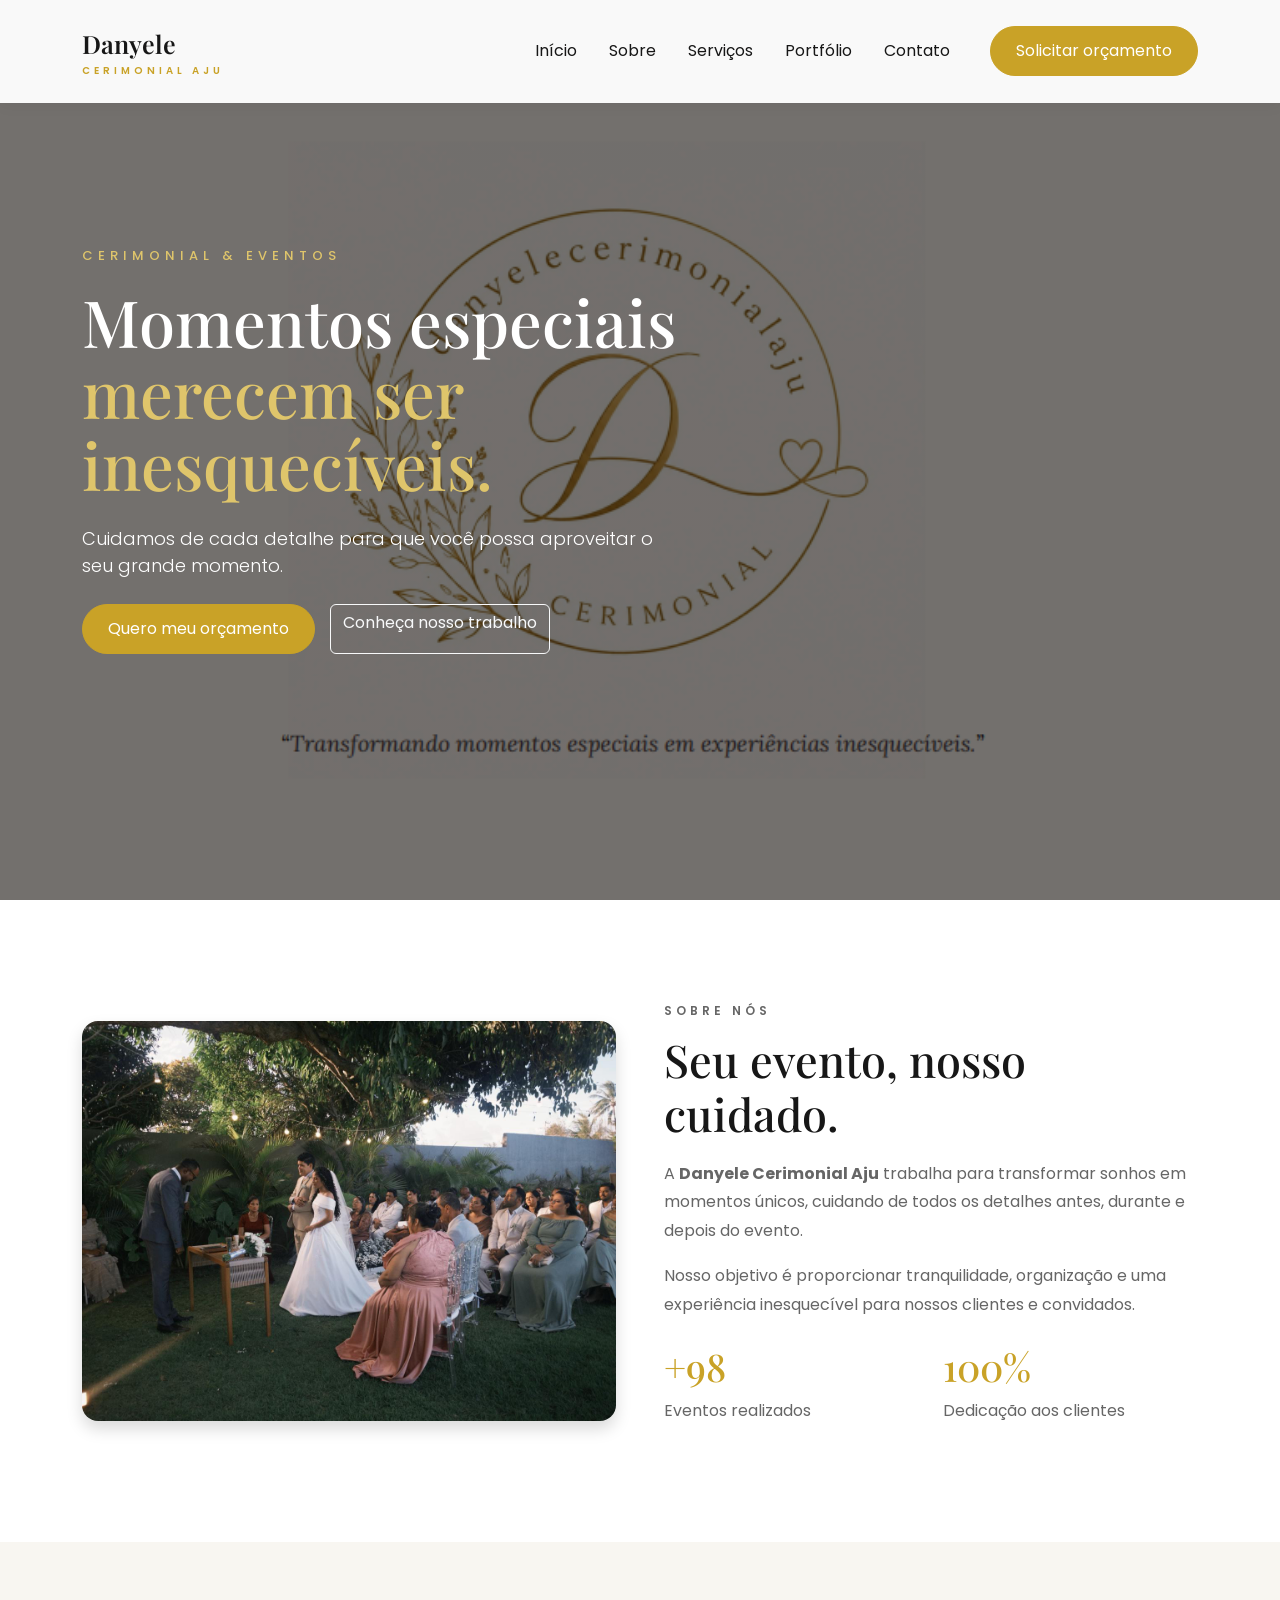
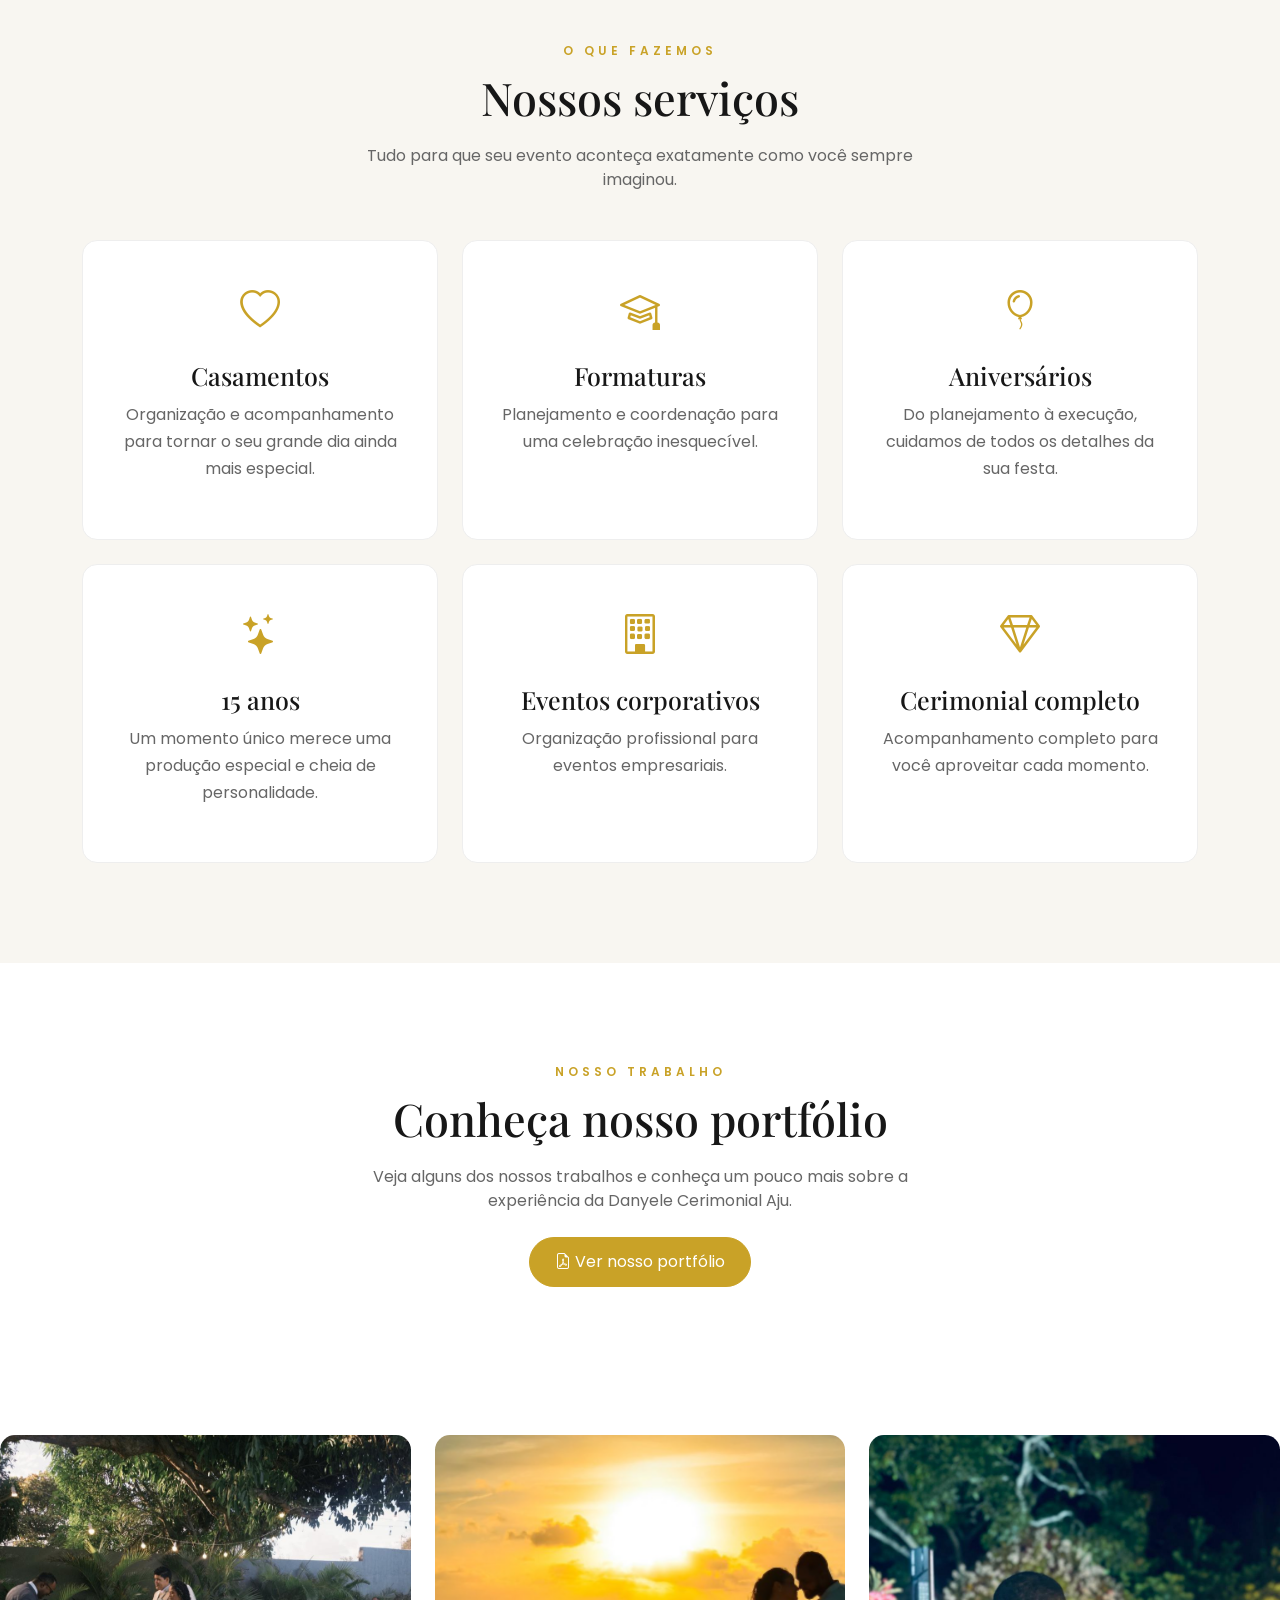
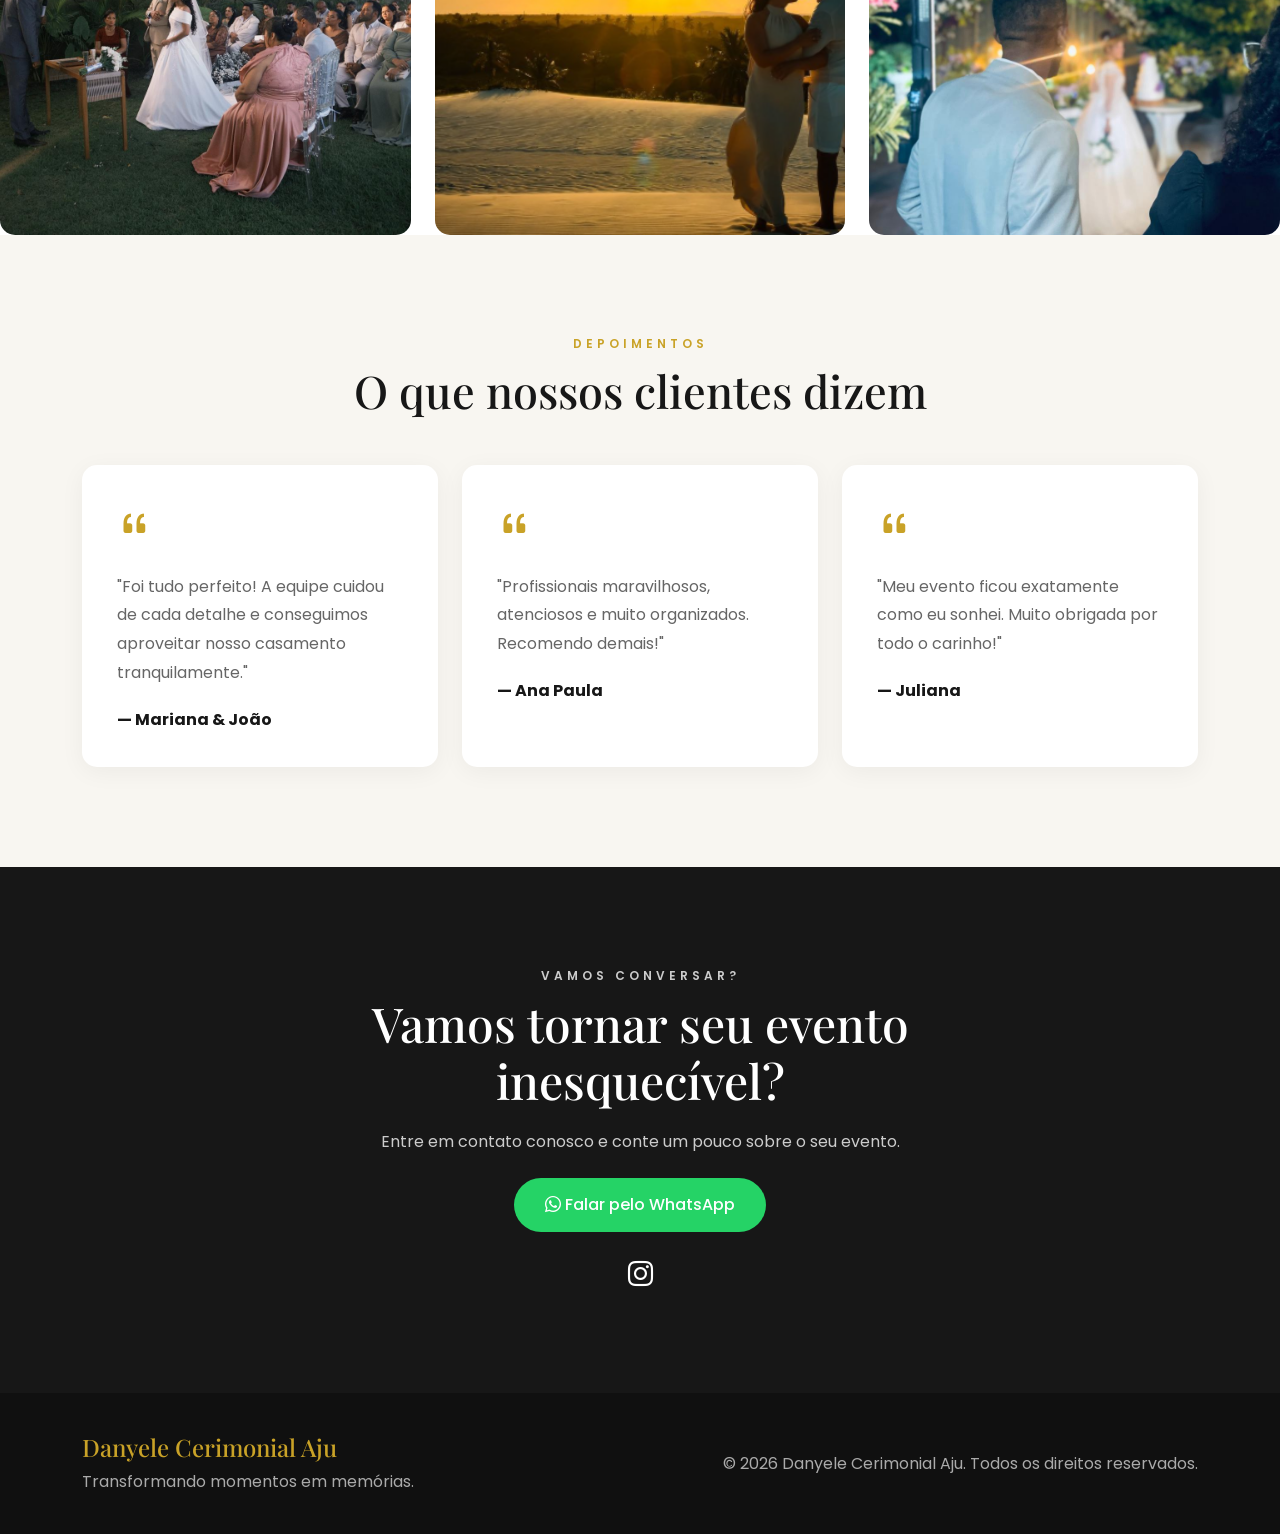
<file: index.html>
<!DOCTYPE html>
<html lang="pt-BR">

<head>
    <meta charset="UTF-8">
    <meta name="viewport" content="width=device-width, initial-scale=1.0">

    <title>Danyele Cerimonial Aju | Eventos Inesquecíveis</title>

    <link href="https://cdn.jsdelivr.net/npm/bootstrap@5.3.3/dist/css/bootstrap.min.css" rel="stylesheet">
    <link rel="stylesheet" href="https://cdn.jsdelivr.net/npm/bootstrap-icons@1.11.3/font/bootstrap-icons.min.css">
    <link rel="stylesheet" href="css/style.css">
</head>

<body>

    
    <nav class="navbar navbar-expand-lg fixed-top">
        <div class="container">

            <a class="navbar-brand" href="#inicio">
                Danyele <span>Cerimonial Aju</span>
            </a>

            <button class="navbar-toggler" type="button"
                data-bs-toggle="collapse"
                data-bs-target="#menu">
                <span class="navbar-toggler-icon"></span>
            </button>

            <div class="collapse navbar-collapse" id="menu">

                <ul class="navbar-nav ms-auto">

                    <li class="nav-item">
                        <a class="nav-link" href="#inicio">Início</a>
                    </li>

                    <li class="nav-item">
                        <a class="nav-link" href="#sobre">Sobre</a>
                    </li>

                    <li class="nav-item">
                        <a class="nav-link" href="#servicos">Serviços</a>
                    </li>

                    <li class="nav-item">
                        <a class="nav-link" href="#portfolio">Portfólio</a>
                    </li>

                    <li class="nav-item">
                        <a class="nav-link" href="#contato">Contato</a>
                    </li>

                </ul>

                <a href="#contato" class="btn btn-dourado ms-lg-4">
                    Solicitar orçamento
                </a>

            </div>
        </div>
    </nav>


    
    <section id="inicio" class="hero">

        <div class="container">

            <div class="row align-items-center min-vh-100">

                <div class="col-lg-7">

                    <p class="hero-subtitle">
                        CERIMONIAL & EVENTOS
                    </p>

                    <h1>
                        Momentos especiais
                        <span>merecem ser inesquecíveis.</span>
                    </h1>

                    <p class="hero-text">
                        Cuidamos de cada detalhe para que você possa
                        aproveitar o seu grande momento.
                    </p>

                    <div class="hero-buttons">

                        <a href="#contato" class="btn btn-dourado">
                            Quero meu orçamento
                        </a>

                        <a href="#portfolio" class="btn btn-outline-light">
                            Conheça nosso trabalho
                        </a>

                    </div>

                </div>

            </div>

        </div>

    </section>


    
    <section id="sobre" class="section-padding">

        <div class="container">

            <div class="row align-items-center g-5">

                <div class="col-lg-6">

                    <img src="img/evento1.jpeg"
                        class="img-fluid rounded-4 shadow"
                        alt="Evento realizado pela Danyele Cerimonial Aju">

                </div>

                <div class="col-lg-6">

                    <p class="section-subtitle">
                        SOBRE NÓS
                    </p>

                    <h2>
                        Seu evento, nosso cuidado.
                    </h2>

                    <p>
                        A <strong>Danyele Cerimonial Aju</strong> trabalha
                        para transformar sonhos em momentos únicos,
                        cuidando de todos os detalhes antes, durante
                        e depois do evento.
                    </p>

                    <p>
                        Nosso objetivo é proporcionar tranquilidade,
                        organização e uma experiência inesquecível
                        para nossos clientes e convidados.
                    </p>

                    <div class="row mt-4">

                        <div class="col-6">
                            <h3>+98</h3>
                            <p>Eventos realizados</p>
                        </div>

                        <div class="col-6">
                            <h3>100%</h3>
                            <p>Dedicação aos clientes</p>
                        </div>

                    </div>

                </div>

            </div>

        </div>

    </section>


    
    <section id="servicos" class="section-padding bg-claro">

        <div class="container">

            <div class="text-center mb-5">

                <p class="section-subtitle">
                    O QUE FAZEMOS
                </p>

                <h2>
                    Nossos serviços
                </h2>

                <p class="section-description">
                    Tudo para que seu evento aconteça exatamente
                    como você sempre imaginou.
                </p>

            </div>


            <div class="row g-4">

                <!-- Serviço 1 -->
                <div class="col-md-6 col-lg-4">

                    <div class="service-card">

                        <i class="bi bi-heart"></i>

                        <h3>Casamentos</h3>

                        <p>
                            Organização e acompanhamento para tornar
                            o seu grande dia ainda mais especial.
                        </p>

                    </div>

                </div>


                
                <div class="col-md-6 col-lg-4">

                    <div class="service-card">

                        <i class="bi bi-mortarboard"></i>

                        <h3>Formaturas</h3>

                        <p>
                            Planejamento e coordenação para uma
                            celebração inesquecível.
                        </p>

                    </div>

                </div>


                
                <div class="col-md-6 col-lg-4">

                    <div class="service-card">

                        <i class="bi bi-balloon"></i>

                        <h3>Aniversários</h3>

                        <p>
                            Do planejamento à execução, cuidamos
                            de todos os detalhes da sua festa.
                        </p>

                    </div>

                </div>


                
                <div class="col-md-6 col-lg-4">

                    <div class="service-card">

                        <i class="bi bi-stars"></i>

                        <h3>15 anos</h3>

                        <p>
                            Um momento único merece uma produção
                            especial e cheia de personalidade.
                        </p>

                    </div>

                </div>


                
                <div class="col-md-6 col-lg-4">

                    <div class="service-card">

                        <i class="bi bi-building"></i>

                        <h3>Eventos corporativos</h3>

                        <p>
                            Organização profissional para eventos
                            empresariais.
                        </p>

                    </div>

                </div>


               
                <div class="col-md-6 col-lg-4">

                    <div class="service-card">

                        <i class="bi bi-gem"></i>

                        <h3>Cerimonial completo</h3>

                        <p>
                            Acompanhamento completo para você
                            aproveitar cada momento.
                        </p>

                    </div>

                </div>

            </div>

        </div>

    </section>


    
    <section id="portfolio" class="section-padding">

    <div class="container">

        <div class="text-center mb-5">

            <p class="section-subtitle">
                NOSSO TRABALHO
            </p>

            <h2>
                Conheça nosso portfólio
            </h2>

            <p class="section-description">
                Veja alguns dos nossos trabalhos e conheça
                um pouco mais sobre a experiência da
                Danyele Cerimonial Aju.
            </p>

            <a href="documentos/portfolio.pdf"
               target="_blank"
               class="btn btn-dourado mt-4">

                <i class="bi bi-file-earmark-pdf"></i>

                Ver nosso portfólio

            </a>

        </div>

    </div>

</section>


            <div class="row g-4">

                <div class="col-md-4">

                    <div class="portfolio-item">

                        <img src="img/evento1.jpeg"
                            alt="Evento">

                    </div>

                </div>


                <div class="col-md-4">

                    <div class="portfolio-item">

                        <img src="img/evento2.png"
                            alt="Evento">

                    </div>

                </div>


                <div class="col-md-4">

                    <div class="portfolio-item">

                        <img src="img/evento3.jpeg"
                            alt="Evento">

                    </div>

                </div>

            </div>

        </div>

    </section>


    
    <section class="section-padding bg-claro">

        <div class="container">

            <div class="text-center mb-5">

                <p class="section-subtitle">
                    DEPOIMENTOS
                </p>

                <h2>
                    O que nossos clientes dizem
                </h2>

            </div>


            <div class="row g-4">

                <div class="col-md-4">

                    <div class="testimonial">

                        <i class="bi bi-quote"></i>

                        <p>
                            "Foi tudo perfeito! A equipe cuidou
                            de cada detalhe e conseguimos aproveitar
                            nosso casamento tranquilamente."
                        </p>

                        <strong>
                            — Mariana & João
                        </strong>

                    </div>

                </div>


                <div class="col-md-4">

                    <div class="testimonial">

                        <i class="bi bi-quote"></i>

                        <p>
                            "Profissionais maravilhosos, atenciosos
                            e muito organizados. Recomendo demais!"
                        </p>

                        <strong>
                            — Ana Paula
                        </strong>

                    </div>

                </div>


                <div class="col-md-4">

                    <div class="testimonial">

                        <i class="bi bi-quote"></i>

                        <p>
                            "Meu evento ficou exatamente como
                            eu sonhei. Muito obrigada por todo
                            o carinho!"
                        </p>

                        <strong>
                            — Juliana
                        </strong>

                    </div>

                </div>

            </div>

        </div>

    </section>


    
    <section id="contato" class="contact-section">

        <div class="container">

            <div class="row justify-content-center">

                <div class="col-lg-8 text-center">

                    <p class="section-subtitle">
                        VAMOS CONVERSAR?
                    </p>

                    <h2>
                        Vamos tornar seu evento inesquecível?
                    </h2>

                    <p>
                        Entre em contato conosco e conte um pouco
                        sobre o seu evento.
                    </p>

                    <div class="mt-4">

                        <a href="https://wa.me/5579988365335"
                            target="_blank"
                            class="btn btn-whatsapp">

                            <i class="bi bi-whatsapp"></i>

                            Falar pelo WhatsApp

                        </a>

                    </div>

                    <div class="social-links mt-4">

                        <a href="https://www.instagram.com/danyelecerimonialaju?utm_source=ig_web_button_share_sheet&igsh=ZDNlZDc0MzIxNw==" target="_blank">
                            <i class="bi bi-instagram"></i>
                        </a>

                    </div>

                </div>

            </div>

        </div>

    </section>


    
    <footer>

        <div class="container">

            <div class="row align-items-center">

                <div class="col-md-6">

                    <h4>
                        Danyele Cerimonial Aju
                    </h4>

                    <p>
                        Transformando momentos em memórias.
                    </p>

                </div>

                <div class="col-md-6 text-md-end">

                    <p>
                        © 2026 Danyele Cerimonial Aju.
                        Todos os direitos reservados.
                    </p>

                </div>

            </div>

        </div>

    </footer>


    
    <script src="https://cdn.jsdelivr.net/npm/bootstrap@5.3.3/dist/js/bootstrap.bundle.min.js"></script>

</body>

</html>
</file>
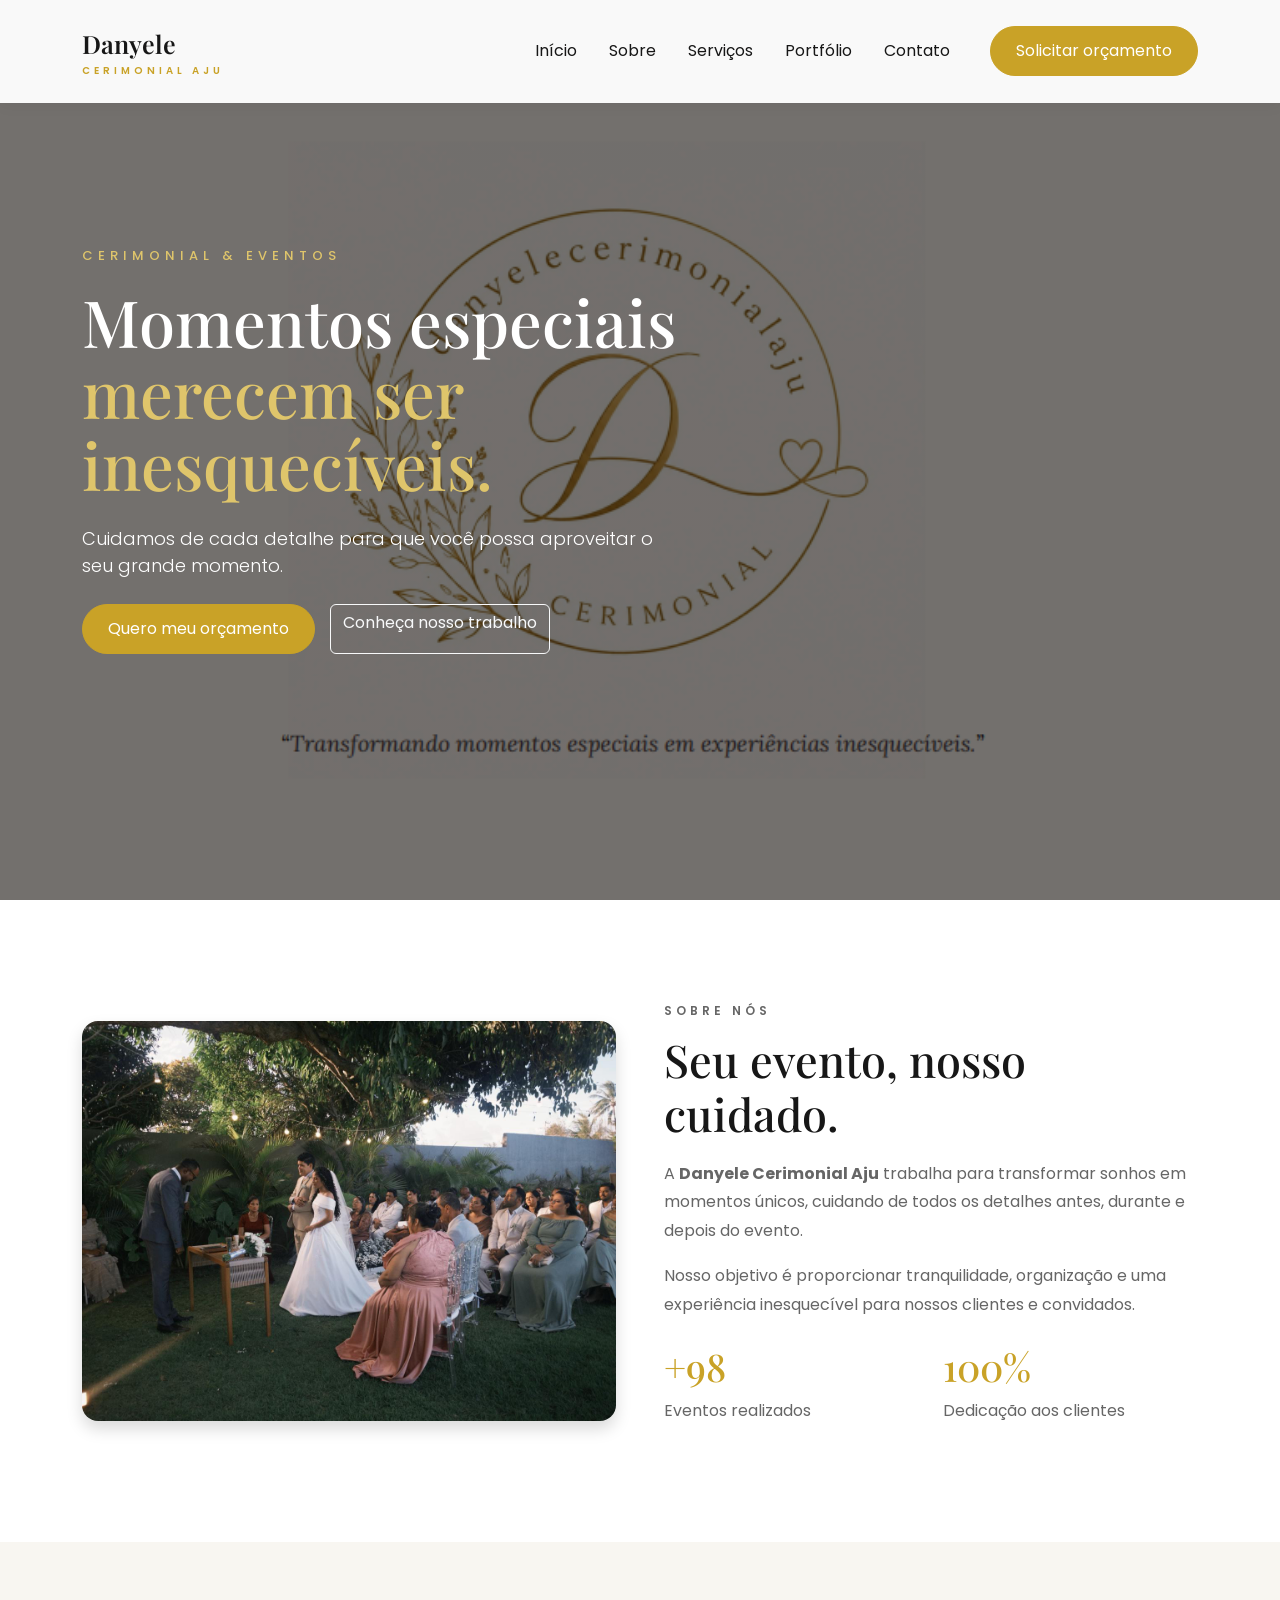
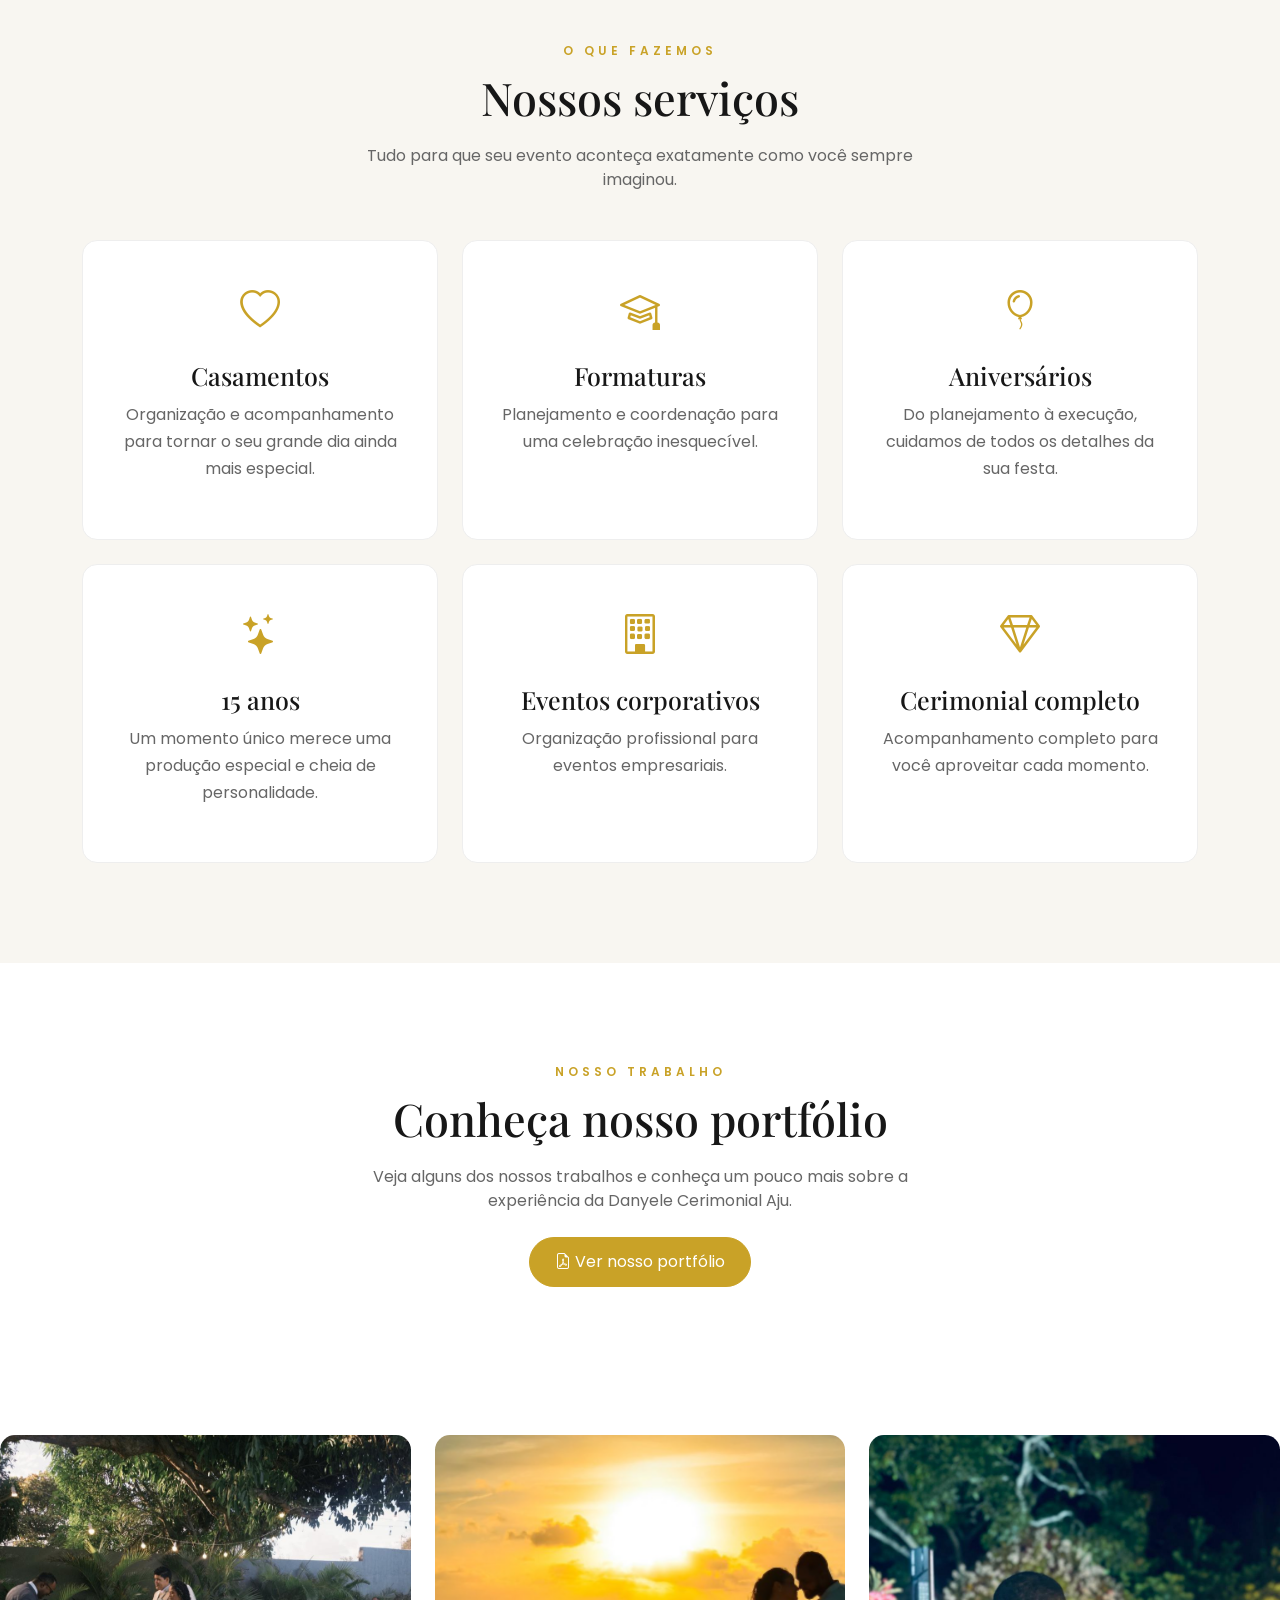
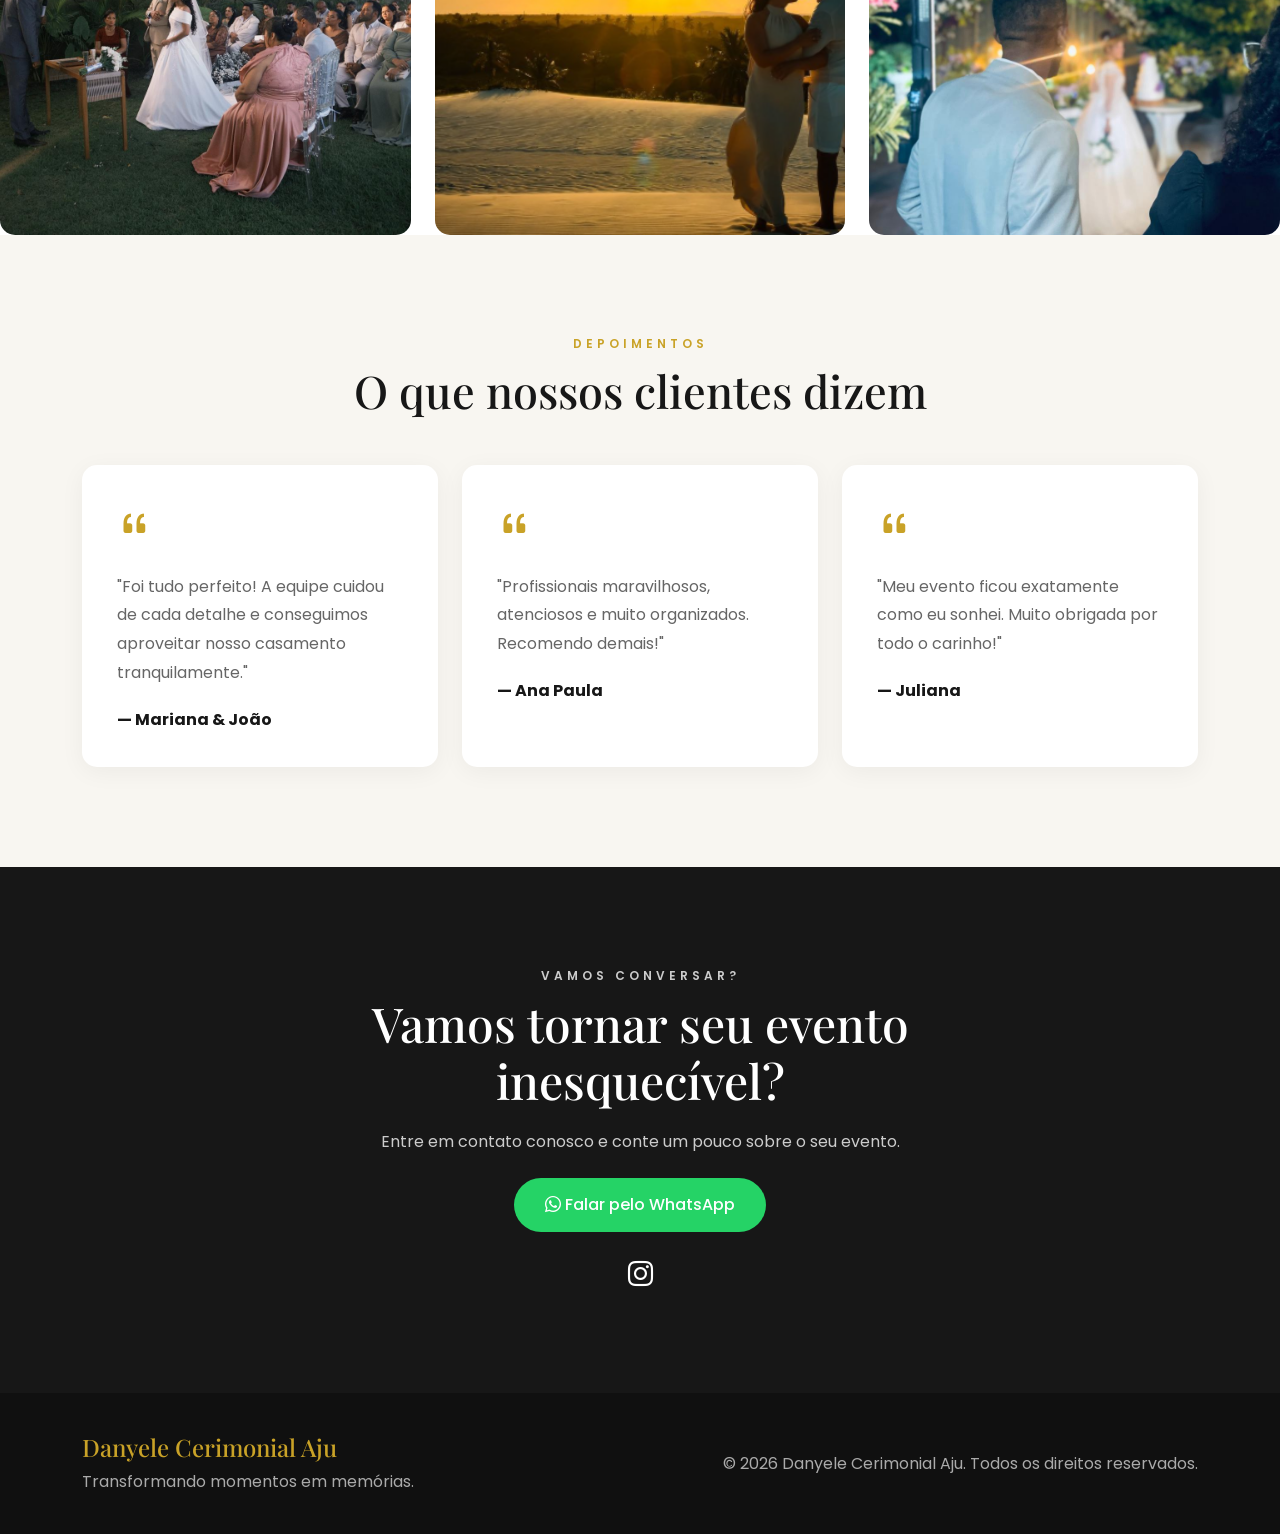
<file: main.index.html>
<!DOCTYPE html>
<html lang="pt-BR">

<head>
    <meta charset="UTF-8">
    <meta name="viewport" content="width=device-width, initial-scale=1.0">

    <title>Danyele Cerimonial Aju | Eventos Inesquecíveis</title>

    <link href="https://cdn.jsdelivr.net/npm/bootstrap@5.3.3/dist/css/bootstrap.min.css" rel="stylesheet">
    <link rel="stylesheet" href="https://cdn.jsdelivr.net/npm/bootstrap-icons@1.11.3/font/bootstrap-icons.min.css">
    <link rel="stylesheet" href="css/style.css">
</head>

<body>

    
    <nav class="navbar navbar-expand-lg fixed-top">
        <div class="container">

            <a class="navbar-brand" href="#inicio">
                Danyele <span>Cerimonial Aju</span>
            </a>

            <button class="navbar-toggler" type="button"
                data-bs-toggle="collapse"
                data-bs-target="#menu">
                <span class="navbar-toggler-icon"></span>
            </button>

            <div class="collapse navbar-collapse" id="menu">

                <ul class="navbar-nav ms-auto">

                    <li class="nav-item">
                        <a class="nav-link" href="#inicio">Início</a>
                    </li>

                    <li class="nav-item">
                        <a class="nav-link" href="#sobre">Sobre</a>
                    </li>

                    <li class="nav-item">
                        <a class="nav-link" href="#servicos">Serviços</a>
                    </li>

                    <li class="nav-item">
                        <a class="nav-link" href="#portfolio">Portfólio</a>
                    </li>

                    <li class="nav-item">
                        <a class="nav-link" href="#contato">Contato</a>
                    </li>

                </ul>

                <a href="#contato" class="btn btn-dourado ms-lg-4">
                    Solicitar orçamento
                </a>

            </div>
        </div>
    </nav>


    
    <section id="inicio" class="hero">

        <div class="container">

            <div class="row align-items-center min-vh-100">

                <div class="col-lg-7">

                    <p class="hero-subtitle">
                        CERIMONIAL & EVENTOS
                    </p>

                    <h1>
                        Momentos especiais
                        <span>merecem ser inesquecíveis.</span>
                    </h1>

                    <p class="hero-text">
                        Cuidamos de cada detalhe para que você possa
                        aproveitar o seu grande momento.
                    </p>

                    <div class="hero-buttons">

                        <a href="#contato" class="btn btn-dourado">
                            Quero meu orçamento
                        </a>

                        <a href="#portfolio" class="btn btn-outline-light">
                            Conheça nosso trabalho
                        </a>

                    </div>

                </div>

            </div>

        </div>

    </section>


    
    <section id="sobre" class="section-padding">

        <div class="container">

            <div class="row align-items-center g-5">

                <div class="col-lg-6">

                    <img src="img/evento1.jpeg"
                        class="img-fluid rounded-4 shadow"
                        alt="Evento realizado pela Danyele Cerimonial Aju">

                </div>

                <div class="col-lg-6">

                    <p class="section-subtitle">
                        SOBRE NÓS
                    </p>

                    <h2>
                        Seu evento, nosso cuidado.
                    </h2>

                    <p>
                        A <strong>Danyele Cerimonial Aju</strong> trabalha
                        para transformar sonhos em momentos únicos,
                        cuidando de todos os detalhes antes, durante
                        e depois do evento.
                    </p>

                    <p>
                        Nosso objetivo é proporcionar tranquilidade,
                        organização e uma experiência inesquecível
                        para nossos clientes e convidados.
                    </p>

                    <div class="row mt-4">

                        <div class="col-6">
                            <h3>+98</h3>
                            <p>Eventos realizados</p>
                        </div>

                        <div class="col-6">
                            <h3>100%</h3>
                            <p>Dedicação aos clientes</p>
                        </div>

                    </div>

                </div>

            </div>

        </div>

    </section>


    
    <section id="servicos" class="section-padding bg-claro">

        <div class="container">

            <div class="text-center mb-5">

                <p class="section-subtitle">
                    O QUE FAZEMOS
                </p>

                <h2>
                    Nossos serviços
                </h2>

                <p class="section-description">
                    Tudo para que seu evento aconteça exatamente
                    como você sempre imaginou.
                </p>

            </div>


            <div class="row g-4">

                <!-- Serviço 1 -->
                <div class="col-md-6 col-lg-4">

                    <div class="service-card">

                        <i class="bi bi-heart"></i>

                        <h3>Casamentos</h3>

                        <p>
                            Organização e acompanhamento para tornar
                            o seu grande dia ainda mais especial.
                        </p>

                    </div>

                </div>


                
                <div class="col-md-6 col-lg-4">

                    <div class="service-card">

                        <i class="bi bi-mortarboard"></i>

                        <h3>Formaturas</h3>

                        <p>
                            Planejamento e coordenação para uma
                            celebração inesquecível.
                        </p>

                    </div>

                </div>


                
                <div class="col-md-6 col-lg-4">

                    <div class="service-card">

                        <i class="bi bi-balloon"></i>

                        <h3>Aniversários</h3>

                        <p>
                            Do planejamento à execução, cuidamos
                            de todos os detalhes da sua festa.
                        </p>

                    </div>

                </div>


                
                <div class="col-md-6 col-lg-4">

                    <div class="service-card">

                        <i class="bi bi-stars"></i>

                        <h3>15 anos</h3>

                        <p>
                            Um momento único merece uma produção
                            especial e cheia de personalidade.
                        </p>

                    </div>

                </div>


                
                <div class="col-md-6 col-lg-4">

                    <div class="service-card">

                        <i class="bi bi-building"></i>

                        <h3>Eventos corporativos</h3>

                        <p>
                            Organização profissional para eventos
                            empresariais.
                        </p>

                    </div>

                </div>


               
                <div class="col-md-6 col-lg-4">

                    <div class="service-card">

                        <i class="bi bi-gem"></i>

                        <h3>Cerimonial completo</h3>

                        <p>
                            Acompanhamento completo para você
                            aproveitar cada momento.
                        </p>

                    </div>

                </div>

            </div>

        </div>

    </section>


    
    <section id="portfolio" class="section-padding">

    <div class="container">

        <div class="text-center mb-5">

            <p class="section-subtitle">
                NOSSO TRABALHO
            </p>

            <h2>
                Conheça nosso portfólio
            </h2>

            <p class="section-description">
                Veja alguns dos nossos trabalhos e conheça
                um pouco mais sobre a experiência da
                Danyele Cerimonial Aju.
            </p>

            <a href="documentos/portfolio.pdf"
               target="_blank"
               class="btn btn-dourado mt-4">

                <i class="bi bi-file-earmark-pdf"></i>

                Ver nosso portfólio

            </a>

        </div>

    </div>

</section>


            <div class="row g-4">

                <div class="col-md-4">

                    <div class="portfolio-item">

                        <img src="img/evento1.jpeg"
                            alt="Evento">

                    </div>

                </div>


                <div class="col-md-4">

                    <div class="portfolio-item">

                        <img src="img/evento2.png"
                            alt="Evento">

                    </div>

                </div>


                <div class="col-md-4">

                    <div class="portfolio-item">

                        <img src="img/evento3.jpeg"
                            alt="Evento">

                    </div>

                </div>

            </div>

        </div>

    </section>


    
    <section class="section-padding bg-claro">

        <div class="container">

            <div class="text-center mb-5">

                <p class="section-subtitle">
                    DEPOIMENTOS
                </p>

                <h2>
                    O que nossos clientes dizem
                </h2>

            </div>


            <div class="row g-4">

                <div class="col-md-4">

                    <div class="testimonial">

                        <i class="bi bi-quote"></i>

                        <p>
                            "Foi tudo perfeito! A equipe cuidou
                            de cada detalhe e conseguimos aproveitar
                            nosso casamento tranquilamente."
                        </p>

                        <strong>
                            — Mariana & João
                        </strong>

                    </div>

                </div>


                <div class="col-md-4">

                    <div class="testimonial">

                        <i class="bi bi-quote"></i>

                        <p>
                            "Profissionais maravilhosos, atenciosos
                            e muito organizados. Recomendo demais!"
                        </p>

                        <strong>
                            — Ana Paula
                        </strong>

                    </div>

                </div>


                <div class="col-md-4">

                    <div class="testimonial">

                        <i class="bi bi-quote"></i>

                        <p>
                            "Meu evento ficou exatamente como
                            eu sonhei. Muito obrigada por todo
                            o carinho!"
                        </p>

                        <strong>
                            — Juliana
                        </strong>

                    </div>

                </div>

            </div>

        </div>

    </section>


    
    <section id="contato" class="contact-section">

        <div class="container">

            <div class="row justify-content-center">

                <div class="col-lg-8 text-center">

                    <p class="section-subtitle">
                        VAMOS CONVERSAR?
                    </p>

                    <h2>
                        Vamos tornar seu evento inesquecível?
                    </h2>

                    <p>
                        Entre em contato conosco e conte um pouco
                        sobre o seu evento.
                    </p>

                    <div class="mt-4">

                        <a href="https://wa.me/5579988365335"
                            target="_blank"
                            class="btn btn-whatsapp">

                            <i class="bi bi-whatsapp"></i>

                            Falar pelo WhatsApp

                        </a>

                    </div>

                    <div class="social-links mt-4">

                        <a href="https://www.instagram.com/danyelecerimonialaju?utm_source=ig_web_button_share_sheet&igsh=ZDNlZDc0MzIxNw==" target="_blank">
                            <i class="bi bi-instagram"></i>
                        </a>

                    </div>

                </div>

            </div>

        </div>

    </section>


    
    <footer>

        <div class="container">

            <div class="row align-items-center">

                <div class="col-md-6">

                    <h4>
                        Danyele Cerimonial Aju
                    </h4>

                    <p>
                        Transformando momentos em memórias.
                    </p>

                </div>

                <div class="col-md-6 text-md-end">

                    <p>
                        © 2026 Danyele Cerimonial Aju.
                        Todos os direitos reservados.
                    </p>

                </div>

            </div>

        </div>

    </footer>


    
    <script src="https://cdn.jsdelivr.net/npm/bootstrap@5.3.3/dist/js/bootstrap.bundle.min.js"></script>

</body>

</html>
</file>
<file: css/style.css>
@import url('https://fonts.googleapis.com/css2?family=Playfair+Display:wght@400;500;600;700&family=Poppins:wght@300;400;500;600&display=swap');




:root {
    --dourado: #c9a227;
    --dourado-claro: #dfc56b;
    --preto: #171717;
    --cinza: #666666;
    --creme: #f8f6f1;
    --branco: #ffffff;
}

* {
    margin: 0;
    padding: 0;
    box-sizing: border-box;
}

html {
    scroll-behavior: smooth;
}

body {
    font-family: 'Poppins', sans-serif;
    color: var(--preto);
    background: var(--branco);
}

h1,
h2,
h3,
h4 {
    font-family: 'Playfair Display', serif;
}

h2 {
    font-size: 45px;
    margin-bottom: 20px;
}




.navbar {
    padding: 20px 0;
    background: rgba(255, 255, 255, 0.96);
    box-shadow: 0 2px 15px rgba(0, 0, 0, 0.05);
}

.navbar-brand {
    font-family: 'Playfair Display', serif;
    font-size: 25px;
    font-weight: 600;
    color: var(--preto);
}

.navbar-brand span {
    display: block;
    font-family: 'Poppins', sans-serif;
    font-size: 10px;
    letter-spacing: 4px;
    color: var(--dourado);
    text-transform: uppercase;
}

.nav-link {
    color: var(--preto);
    margin: 0 8px;
    transition: 0.3s;
}

.nav-link:hover {
    color: var(--dourado);
}




.btn-dourado {
    background: var(--dourado);
    color: white;
    border: 1px solid var(--dourado);
    padding: 12px 25px;
    border-radius: 30px;
    transition: 0.3s;
}

.btn-dourado:hover {
    background: transparent;
    color: var(--dourado);
}

.btn-whatsapp {
    background: #25d366;
    color: white;
    padding: 14px 30px;
    border-radius: 30px;
    font-weight: 500;
}

.btn-whatsapp:hover {
    background: #1ebe5d;
    color: white;
}




.hero {
    min-height: 100vh;

    background:
        linear-gradient(
            rgba(0, 0, 0, 0.55),
            rgba(0, 0, 0, 0.55)
        ),
        url('../img/logo.png');

    background-size: cover;
    background-position: center;

    color: white;
}

.hero-subtitle {
    color: var(--dourado-claro);
    letter-spacing: 5px;
    font-size: 13px;
    font-weight: 500;
    margin-bottom: 20px;
}

.hero h1 {
    font-size: 65px;
    line-height: 1.1;
    max-width: 700px;
}

.hero h1 span {
    display: block;
    color: var(--dourado-claro);
}

.hero-text {
    font-size: 18px;
    font-weight: 300;
    max-width: 600px;
    margin: 25px 0;
}

.hero-buttons {
    display: flex;
    gap: 15px;
    flex-wrap: wrap;
}




.section-padding {
    padding: 100px 0;
}

.bg-claro {
    background: var(--creme);
}

.section-subtitle {
    color: var(--dourado);
    letter-spacing: 4px;
    font-size: 12px;
    font-weight: 600;
    margin-bottom: 10px;
}

.section-description {
    color: var(--cinza);
    max-width: 600px;
    margin: auto;
}




#sobre img {
    width: 100%;
    max-height: 550px;
    object-fit: cover;
}

#sobre p {
    color: var(--cinza);
    line-height: 1.8;
}

#sobre h3 {
    color: var(--dourado);
    font-size: 38px;
}




.service-card {
    background: white;
    padding: 40px 30px;
    text-align: center;
    height: 100%;
    border-radius: 15px;
    transition: 0.3s;
    border: 1px solid #eee;
}

.service-card:hover {
    transform: translateY(-8px);
    box-shadow: 0 15px 35px rgba(0, 0, 0, 0.08);
}

.service-card i {
    font-size: 40px;
    color: var(--dourado);
}

.service-card h3 {
    margin: 20px 0 10px;
    font-size: 25px;
}

.service-card p {
    color: var(--cinza);
    line-height: 1.7;
}




.portfolio-item {
    overflow: hidden;
    border-radius: 15px;
}

.portfolio-item img {
    width: 100%;
    height: 400px;
    object-fit: cover;
    transition: 0.5s;
}

.portfolio-item:hover img {
    transform: scale(1.05);
}




.testimonial {
    background: white;
    padding: 35px;
    border-radius: 15px;
    height: 100%;
    box-shadow: 0 5px 25px rgba(0, 0, 0, 0.05);
}

.testimonial i {
    font-size: 35px;
    color: var(--dourado);
}

.testimonial p {
    color: var(--cinza);
    line-height: 1.8;
    margin: 20px 0;
}




.contact-section {
    padding: 100px 0;
    background: var(--preto);
    color: white;
}

.contact-section p {
    color: #ccc;
}

.contact-section h2 {
    font-size: 48px;
}

.social-links a {
    color: white;
    font-size: 25px;
    margin: 0 10px;
    transition: 0.3s;
}

.social-links a:hover {
    color: var(--dourado);
}




footer {
    background: #101010;
    color: white;
    padding: 40px 0;
}

footer h4 {
    color: var(--dourado);
}

footer p {
    color: #aaa;
    margin-bottom: 0;
}




@media (max-width: 768px) {

    h2 {
        font-size: 35px;
    }

    .hero h1 {
        font-size: 45px;
    }

    .hero-text {
        font-size: 16px;
    }

    .section-padding {
        padding: 70px 0;
    }

    .contact-section h2 {
        font-size: 35px;
    }

}
</file>
